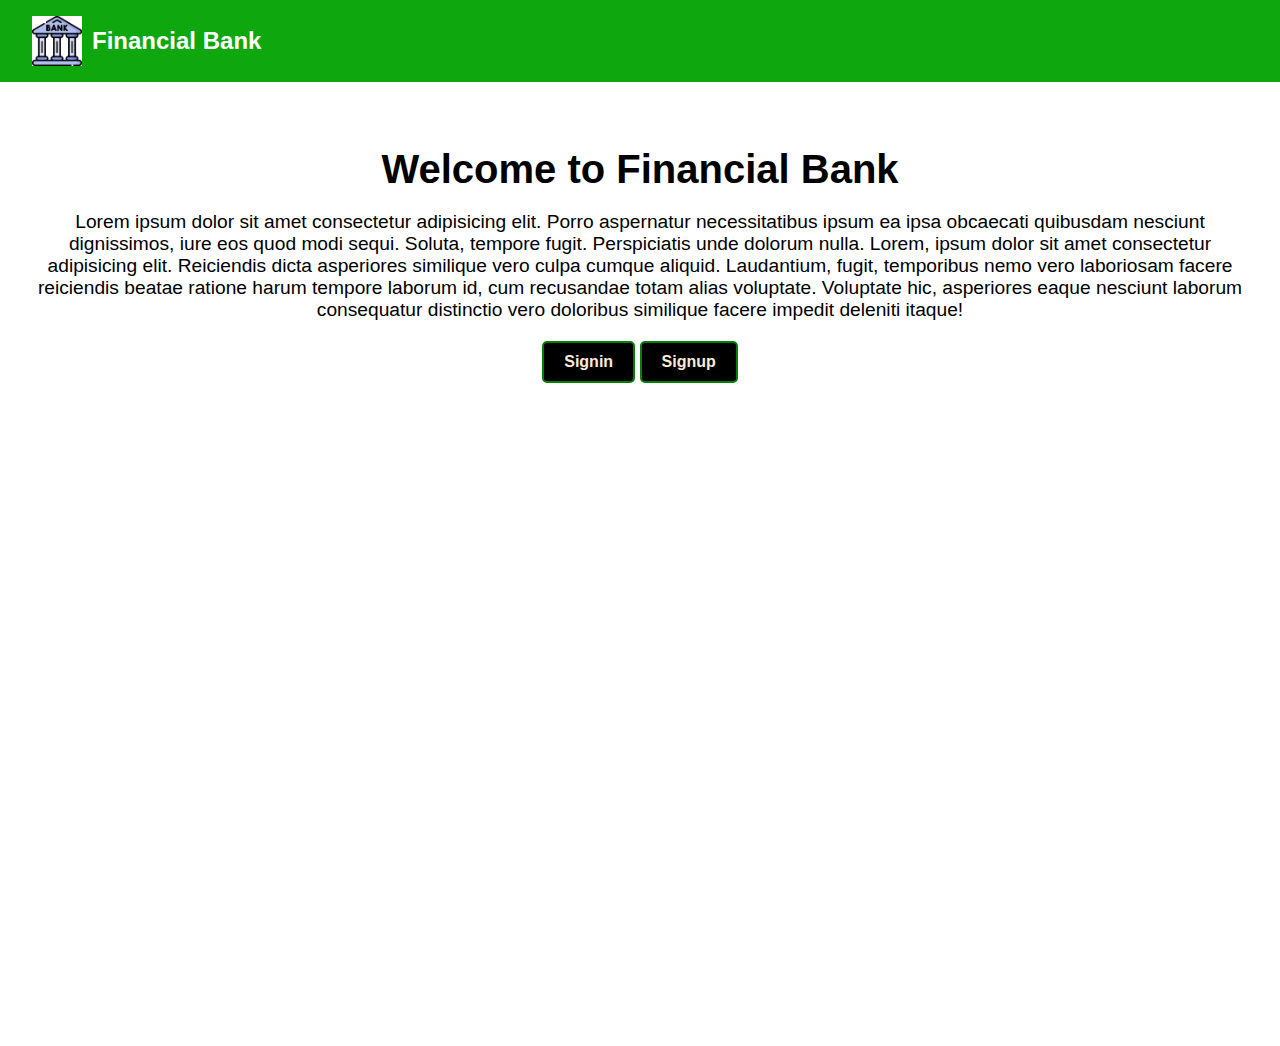
<file: index.html>
<!DOCTYPE html>
<html lang="en">
<head>
    <meta charset="UTF-8">
    <meta name="viewport" content="width=device-width, initial-scale=1.0">
    <title>Financial Bank</title>
    <link rel="shortcut icon" href="[data-uri]" type="image/x-icon">
    <link rel="stylesheet" href="./assets/styles/homepage.css">
</head>
<body>
    <!-- Header  -->
    <header class="navbar">
        <div class="logo">
            <img src="[data-uri]" alt="Bank Logo">
            <h1>Financial Bank</h1>
        </div>

    </header>
    <main class="content">
        <h2>Welcome to Financial Bank</h2>
        <p>Lorem ipsum dolor sit amet consectetur adipisicing elit. Porro aspernatur necessitatibus ipsum ea ipsa obcaecati quibusdam nesciunt dignissimos, iure eos quod modi sequi. Soluta, tempore fugit. Perspiciatis unde dolorum nulla. Lorem, ipsum dolor sit amet consectetur adipisicing elit. Reiciendis dicta asperiores similique vero culpa cumque aliquid. Laudantium, fugit, temporibus nemo vero laboriosam facere reiciendis beatae ratione harum tempore laborum id, cum recusandae totam alias voluptate. Voluptate hic, asperiores eaque nesciunt laborum consequatur distinctio vero doloribus similique facere impedit deleniti itaque!</p>
        <button><a style="text-decoration: none;" target="_blank" href="./assets/login.html">Signin</a></button>
        <button><a style="text-decoration: none;" target="_blank" href="./assets/signup.html">Signup</a></button>
    </main>
</body>
</html>
</file>
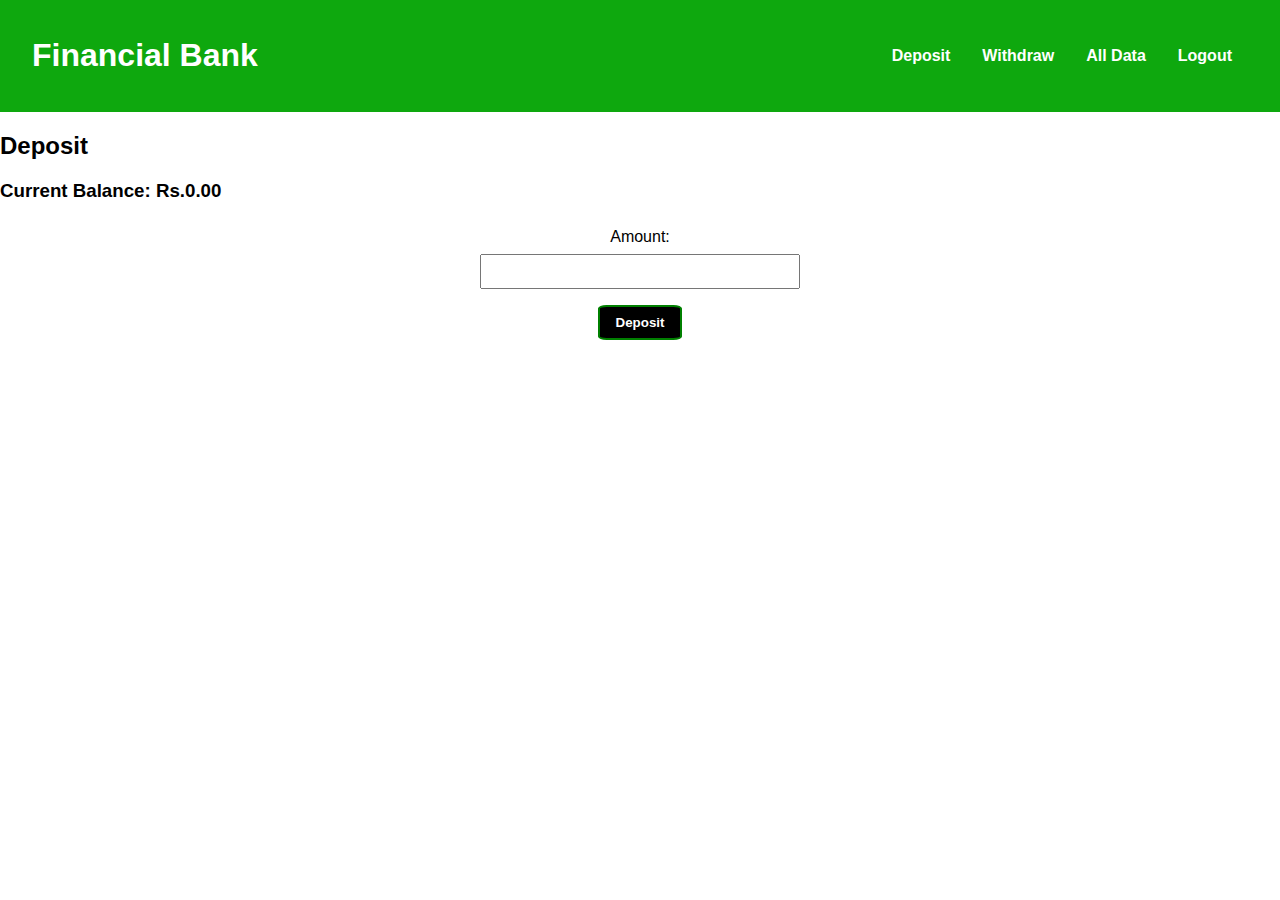
<file: assets/banking.html>
<!DOCTYPE html>
<html lang="en">
<head>
    <meta charset="UTF-8">
    <meta name="viewport" content="width=device-width, initial-scale=1.0">
    <title>Financial Bank Dashboard</title>
    <link rel="stylesheet" href="./styles/login.css">
</head>
<body>
    <div class="container">
        <header class="navbar">
            <h1>Financial Bank</h1>
            <nav>
                <ul>
                    <li><a href="#" onclick="showSection('deposit')">Deposit</a></li>
                    <li><a href="#" onclick="showSection('withdraw')">Withdraw</a></li>
                    <li><a href="#" onclick="showSection('details')">All Data</a></li>
                    <li><a href="../index.html">Logout</a></li>
                </ul>
            </nav>
        </header>
        <main>
            <div id="deposit" class="section">
                <h2>Deposit</h2>
                <h3>Current Balance: Rs.<span id="current-balance">0.00</span></h3>
                <form id="deposit-form">
                    <label for="amount">Amount:</label>
                    <input type="number" id="amount" name="amount" required min="0">
                    <button type="submit">Deposit</button>
                </form>
            </div>
            <div id="withdraw" class="section" style="display: none;">
                <h2>Withdraw</h2>
                <h3>Current Balance: Rs.<span id="withdraw-current-balance">0.00</span></h3>
                <form id="withdraw-form">
                    <label for="withdraw-amount">Amount:</label>
                    <input type="number" id="withdraw-amount" name="amount" required min="0">
                    <button type="submit">Withdraw</button>
                </form>
            </div>
            <div id="details" class="section" style="display: none;">
                <h2>Account Details</h2>
                <p>Account Number: <span id="display-account-number"></span></p>
                <p>Balance: Rs.<span id="balance">0.00</span></p>
            </div>
        </main>
    </div>
</body>
</html>
<script>
    let currentBalance = 0; // Initial balance is set to 0

// Function to initialize account data from localStorage
function initializeAccountData() {
    const accountData = JSON.parse(localStorage.getItem(accountNumber)) || { balance: 0 };
    currentBalance = accountData.balance;
    updateBalanceDisplay();
}

// Function to show the selected section
function showSection(section) {
    document.querySelectorAll('.section').forEach(div => {
        div.style.display = 'none';
    });
    document.getElementById(section).style.display = 'block';
}

// Extract account number from URL and set it in the hidden inputs and display
const urlParams = new URLSearchParams(window.location.search);
const accountNumber = urlParams.get('accountNumber') || 'default'; // Use 'default' if no accountNumber is provided
document.getElementById('display-account-number').innerText = accountNumber;

// Initialize account data from localStorage
initializeAccountData();

// Update the balance display on all sections
function updateBalanceDisplay() {
    document.getElementById('current-balance').innerText = currentBalance.toFixed(2);
    document.getElementById('balance').innerText = currentBalance.toFixed(2);
    document.getElementById('withdraw-current-balance').innerText = currentBalance.toFixed(2);
}

// Handle deposit form submission
document.getElementById('deposit-form').addEventListener('submit', function(event) {
    event.preventDefault(); // Prevent form from submitting
    const depositAmount = parseFloat(document.getElementById('amount').value);
    if (depositAmount > 0) {
        currentBalance += depositAmount; // Add deposit amount to the balance
        saveAccountData(); // Save updated balance to localStorage
        updateBalanceDisplay();

        // Clear the input field
        document.getElementById('amount').value = '';
    } else {
        alert('Enter a valid deposit amount.');
    }
});

// Handle withdraw form submission
document.getElementById('withdraw-form').addEventListener('submit', function(event) {
    event.preventDefault(); // Prevent form from submitting
    const withdrawAmount = parseFloat(document.getElementById('withdraw-amount').value);
    if (withdrawAmount > 0 && withdrawAmount <= currentBalance) {
        currentBalance -= withdrawAmount; // Subtract withdraw amount from the balance
        saveAccountData(); // Save updated balance to localStorage
        updateBalanceDisplay();

        // Clear the input field
        document.getElementById('withdraw-amount').value = '';
    } else {
        alert('Insufficient balance or invalid amount.');
    }
});

// Save the account data to localStorage
function saveAccountData() {
    const accountData = { balance: currentBalance };
    localStorage.setItem(accountNumber, JSON.stringify(accountData));
}

</script>
</file>
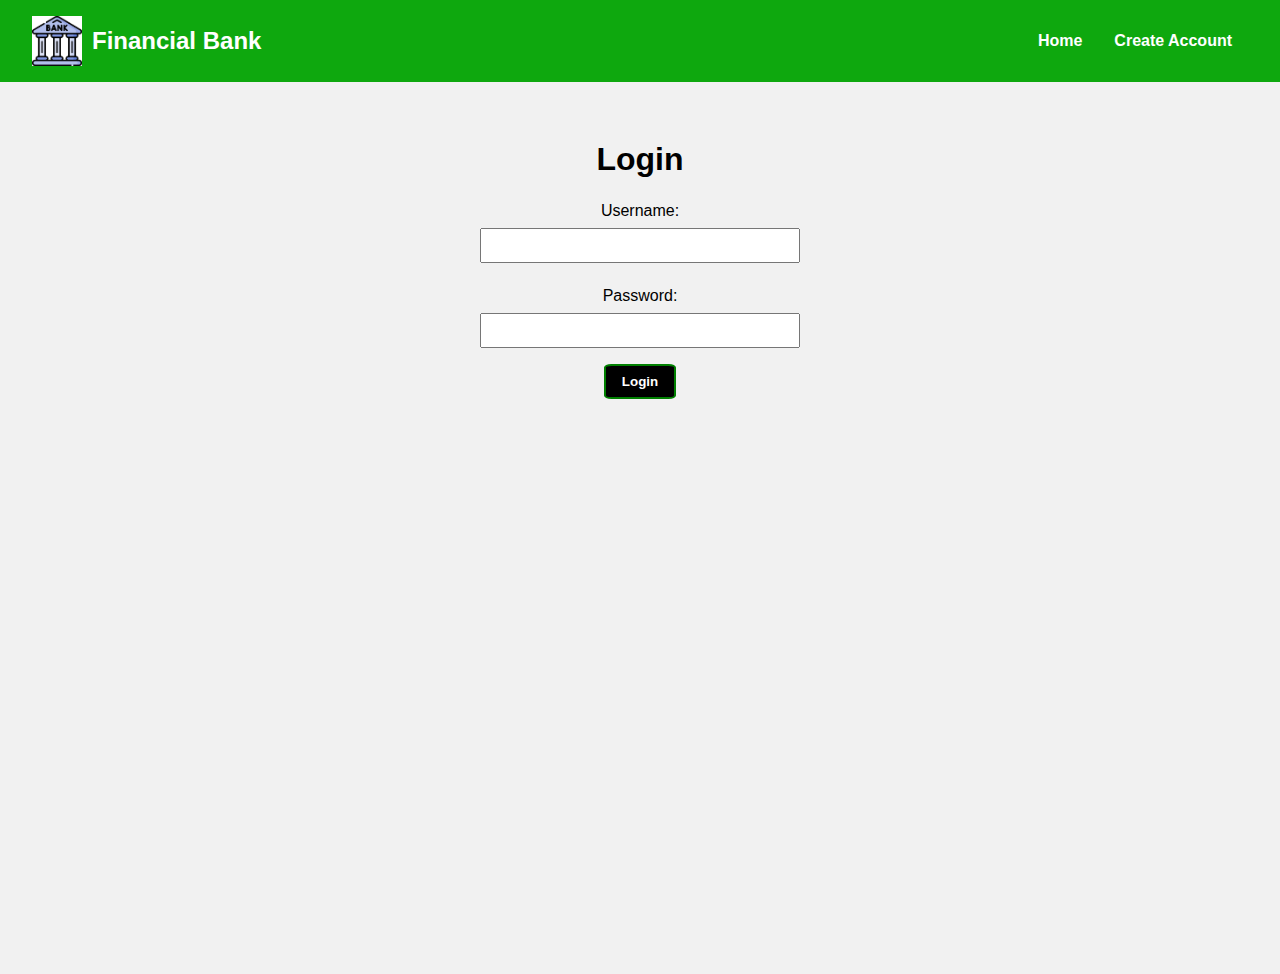
<file: assets/login.html>
<!DOCTYPE html>
<html lang="en">
<head>
    <meta charset="UTF-8">
    <meta name="viewport" content="width=device-width, initial-scale=1.0">
    <title>Login - Financial Bank</title>
    <link rel="shortcut icon" href="[data-uri]" type="image/x-icon">
    <link rel="stylesheet" href="./styles/login.css">
</head>
<body>
    <header class="navbar">
        <div class="logo">
            <img src="[data-uri]" alt="Bank Logo">
            <h1>Financial Bank</h1>
        </div>
        <nav>
            <ul>
                <li><a href="../index.html">Home</a></li>
                <li><a href="Signup.html">Create Account</a></li>
            </ul>
        </nav>
    </header>
    <main class="login-content">
        <h2>Login</h2>
        <form id="loginForm">
            <label for="username">Username:</label>
            <input type="text" id="username" name="username" required>
            <label for="password">Password:</label>
            <input type="password" id="password" name="password" required>
            <button type="submit">Login</button>
        </form>
    </main>
</body>
</html>

<script>
    document.getElementById("loginForm").addEventListener("submit", function(event) {
    event.preventDefault();

    const username = document.getElementById("username").value;
    const password = document.getElementById("password").value;

    // Retrieve user data from localStorage using the username as the key
    const userData = JSON.parse(localStorage.getItem(username));

    if (userData && userData.password === password) {
        alert("Login successful!");

        // Redirect to banking.html
        setTimeout(function() {
            window.location.href = "banking.html";
        }, 100);
    } else {
        alert("Invalid username or password!");
    }
});

</script>
</file>
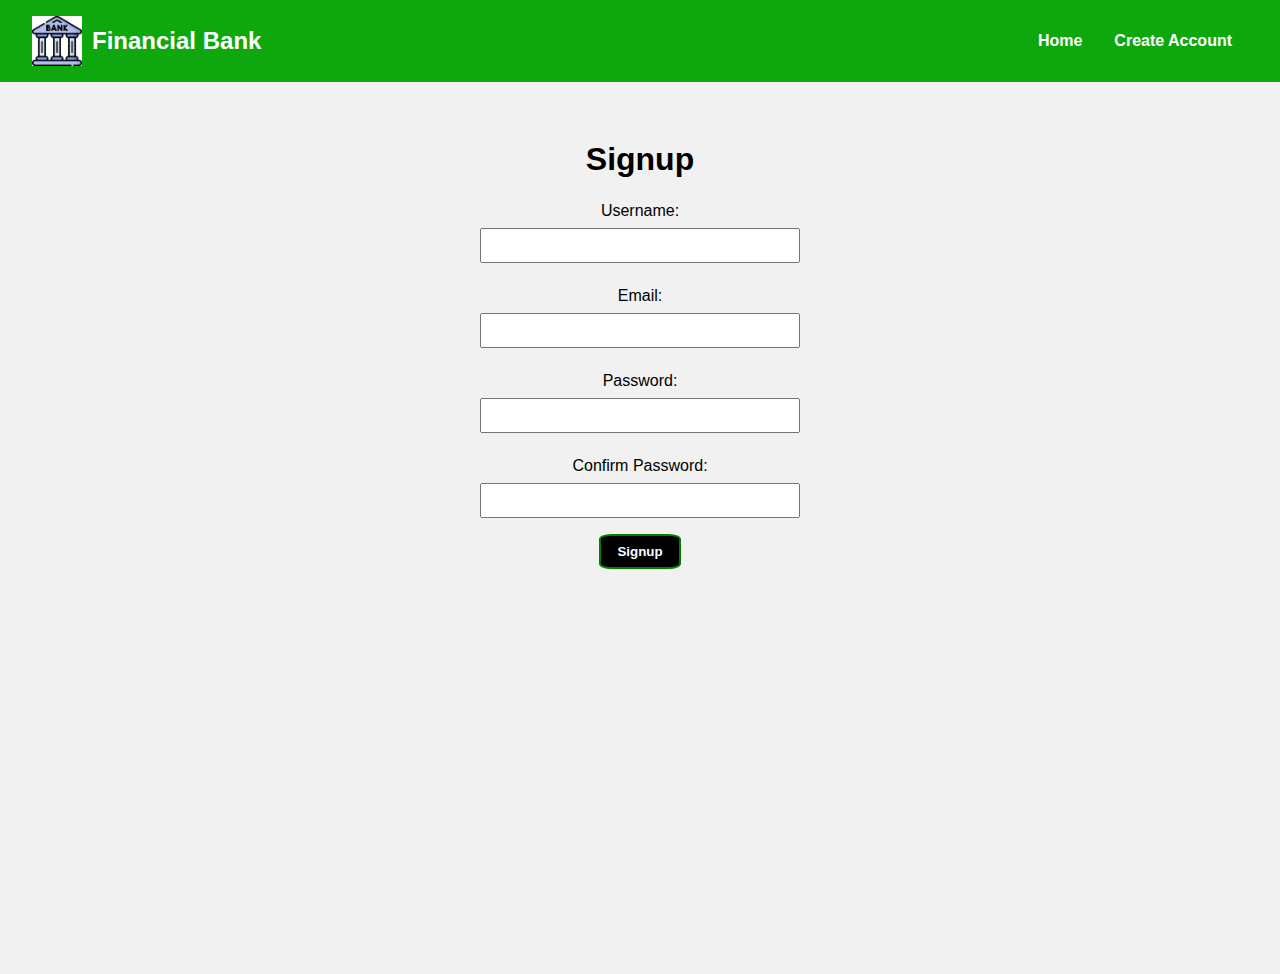
<file: assets/signup.html>
<!DOCTYPE html>
<html lang="en">
<head>
    <meta charset="UTF-8">
    <meta name="viewport" content="width=device-width, initial-scale=1.0">
    <title>Signup - Financial Bank</title>
    <link rel="shortcut icon" href="[data-uri]" type="image/x-icon">
    <link rel="stylesheet" href="./styles/signup.css">
</head>
<body>
    <header class="navbar">
        <div class="logo">
            <img src="[data-uri]" alt="Bank Logo">
            <h1>Financial Bank</h1>
        </div>
        <nav>
            <ul>
                <li><a href="../index.html">Home</a></li>
                <li><a href="Signup.html">Create Account</a></li>
            </ul>
        </nav>
    </header>
    <main class="signup-content">
        <h2>Signup</h2>
        <form id="signupForm">
            <label for="username">Username:</label>
            <input type="text" id="username" name="username" required>
            <label for="email">Email:</label>
            <input type="email" id="email" name="email" required>
            <label for="password">Password:</label>
            <input type="password" id="password" name="password" required>
            <label for="confirm_password">Confirm Password:</label>
            <input type="password" id="confirm_password" name="confirm_password" required>
            <button type="submit">Signup</button>
        </form>
    </main>
</body>
</html>

<script>
    document.getElementById("signupForm").addEventListener("submit", function(event) {
    event.preventDefault();

    const username = document.getElementById("username").value;
    const email = document.getElementById("email").value;
    const password = document.getElementById("password").value;
    const confirmPassword = document.getElementById("confirm_password").value;

    // Password validation
    const passwordRegex = /^(?=.*[A-Za-z])(?=.*\d)(?=.*[!@#$%^&*])[A-Za-z\d!@#$%^&*]{8,}$/;
    
    if (password !== confirmPassword) {
        alert("Passwords do not match!");
        return;
    }

    if (!passwordRegex.test(password)) {
        alert("Password must be at least 8 characters long, contain at least one number, and one special character.");
        return;
    }

    // Check if the username already exists
    if (localStorage.getItem(username)) {
        alert("Username already exists! Please choose a different one.");
        return;
    }

    const userData = {
        username: username,
        email: email,
        password: password,
    };

    // Store the user data with the username as the key
    localStorage.setItem(username, JSON.stringify(userData));

    alert("Signup successful!");

    // Redirect to banking page
    window.location.href = "banking.html";
});
</script>
</file>
<file: assets/styles/homepage.css>
body {
    margin: 0;
    font-family: Arial, sans-serif;
    height: 100vh;
    width: 100%;
}

.navbar {
    display: flex;
    justify-content: space-between;
    align-items: center;
    padding: 1rem 2rem;
    background-color: rgb(14, 168, 14);
    color: #fff;
}

.logo {
    display: flex;
    align-items: center;
}

.logo img {
    width: 50px;
    height: 50px;
    margin-right: 10px;
}

.logo h1 {
    font-size: 1.5rem;
    margin: 0;
}

nav ul {
    display: flex;
    list-style: none;
    padding: 0;
    margin: 0;
}

nav ul li {
    margin: 0 1rem;
}

nav ul li a {
    text-decoration: none;
    color: #fff;
    font-weight: bold;
    transition: color 0.3s;
}

nav ul li a:hover {
    color: #ffd700;
}

.content {
    position: relative;
    text-align: center;
    padding: 2rem;
    height: 100vh;
    width: 95%;
    background-image: url('https://thumbs.dreamstime.com/b/hand-coin-tree-tree-grows-pile-saving-money-future-investment-ideas-business-growth-green-background-111124211.jpg');
    color: black;
    background-size: cover;
    background-position: center;
    background-repeat: no-repeat;
}

.content h2,
.content p {
    position: relative;
    z-index: 2;
}

.content h2 {
    font-size: 2.5rem;
    margin-bottom: 1rem;
}

.content p {
    font-size: 1.2rem;
}

button {
    background-color: black;
    border: 2px solid green;
    padding: 10px 20px;
    font-size: 1rem;
    font-weight: bold;
    border-radius: 5px;
    cursor: pointer;
    transition: background-color 0.3s ease, transform 0.2s ease;
}

button a {
    color: antiquewhite;
    text-decoration: none;
}

button:hover {
    background-color:  rgb(14, 168, 14);
    color: blue;
    transform: scale(1.1);
}
</file>
<file: assets/styles/login.css>
body {
    margin: 0;
    font-family: Arial, sans-serif;
    height: 100vh; 
    width: 100%;
    background-image: url('https://thumbs.dreamstime.com/b/hand-coin-tree-tree-grows-pile-saving-money-future-investment-ideas-business-growth-green-background-111124211.jpg');
    background-size: cover;
    background-position: center;
    background-repeat: no-repeat;
    
}

.navbar {
    display: flex;
    justify-content: space-between;
    align-items: center;
    padding: 1rem 2rem;
    background-color:  rgb(14, 168, 14);
    color: #fff;
}

.logo {
    display: flex;
    align-items: center;
}

.logo img {
    width: 50px;
    height: 50px;
    margin-right: 10px;
}

.logo h1 {
    font-size: 1.5rem;
    margin: 0;
}

nav ul {
    display: flex;
    list-style: none;
    padding: 0;
    margin: 0;
}

nav ul li {
    margin: 0 1rem;
}

nav ul li a {
    text-decoration: none;
    color: #fff;
    font-weight: bold;
    transition: color 0.3s;
}

nav ul li a:hover {
    color: #ffd700; 
}

.login-content {
    text-align: center;
    padding: 2rem;
    background-color: #f1f1f1;
    height: calc(100vh - 72px);
    background-image: url('https://thumbs.dreamstime.com/b/hand-coin-tree-tree-grows-pile-saving-money-future-investment-ideas-business-growth-green-background-111124211.jpg');
    background-size: cover;
    background-position: center;
    background-repeat: no-repeat; 
    /* Adjusting for navbar height */
}

.login-content h2 {
    font-size: 2rem;
    margin-bottom: 1rem;
}

form {
    display: flex;
    flex-direction: column;
    align-items: center;
    
}

label {
    margin: 0.5rem 0;
}

input {
    padding: 0.5rem;
    margin-bottom: 1rem;
    width: 80%;
    max-width: 300px;
}

button {
    background-color: black;
    border: 2px solid green;
    border-radius: 10%;
    color: white;
    padding: 0.5rem 1rem;
    cursor: pointer;
    font-weight: bold;
}

button:hover {
    background-color: rgb(14, 168, 14);
    color: black;
}
</file>
<file: assets/styles/signup.css>
body {
    margin: 0;
    font-family: Arial, sans-serif;
    height: 100vh; 
    width: 100%;
    background-image: url('https://thumbs.dreamstime.com/b/hand-coin-tree-tree-grows-pile-saving-money-future-investment-ideas-business-growth-green-background-111124211.jpg');
    background-size: cover;
    background-position: center;
    background-repeat: no-repeat;
}

.navbar {
    display: flex;
    justify-content: space-between;
    align-items: center;
    padding: 1rem 2rem;
    background-color:  rgb(14, 168, 14);
    color: #fff;
}

.logo {
    display: flex;
    align-items: center;
}

.logo img {
    width: 50px;
    height: 50px;
    margin-right: 10px;
}

.logo h1 {
    font-size: 1.5rem;
    margin: 0;
}

nav ul {
    display: flex;
    list-style: none;
    padding: 0;
    margin: 0;
}

nav ul li {
    margin: 0 1rem;
}

nav ul li a {
    text-decoration: none;
    color: #fff;
    font-weight: bold;
    transition: color 0.3s;
}

nav ul li a:hover {
    color: #ffd700; 
}

.signup-content {
    text-align: center;
    padding: 2rem;
    background-color: #f1f1f1;
    height: calc(100vh - 72px);
    background-image: url('https://thumbs.dreamstime.com/b/hand-coin-tree-tree-grows-pile-saving-money-future-investment-ideas-business-growth-green-background-111124211.jpg');
    background-size: cover;
    background-position: center;
    background-repeat: no-repeat; /* Adjusting for navbar height */
}

.signup-content h2 {
    font-size: 2rem;
    margin-bottom: 1rem;
}

form {
    display: flex;
    flex-direction: column;
    align-items: center;
}

label {
    margin: 0.5rem 0;
}

input {
    padding: 0.5rem;
    margin-bottom: 1rem;
    width: 80%;
    max-width: 300px;
}

button {
    background-color: black;
    border: 2px solid green;
    border-radius: 15%;
    color: white;
    padding: 0.5rem 1rem;
    
    cursor: pointer;
    font-weight: bold;
}

button:hover {
    background-color: rgb(14, 168, 14);
    color: black;
}
</file>
